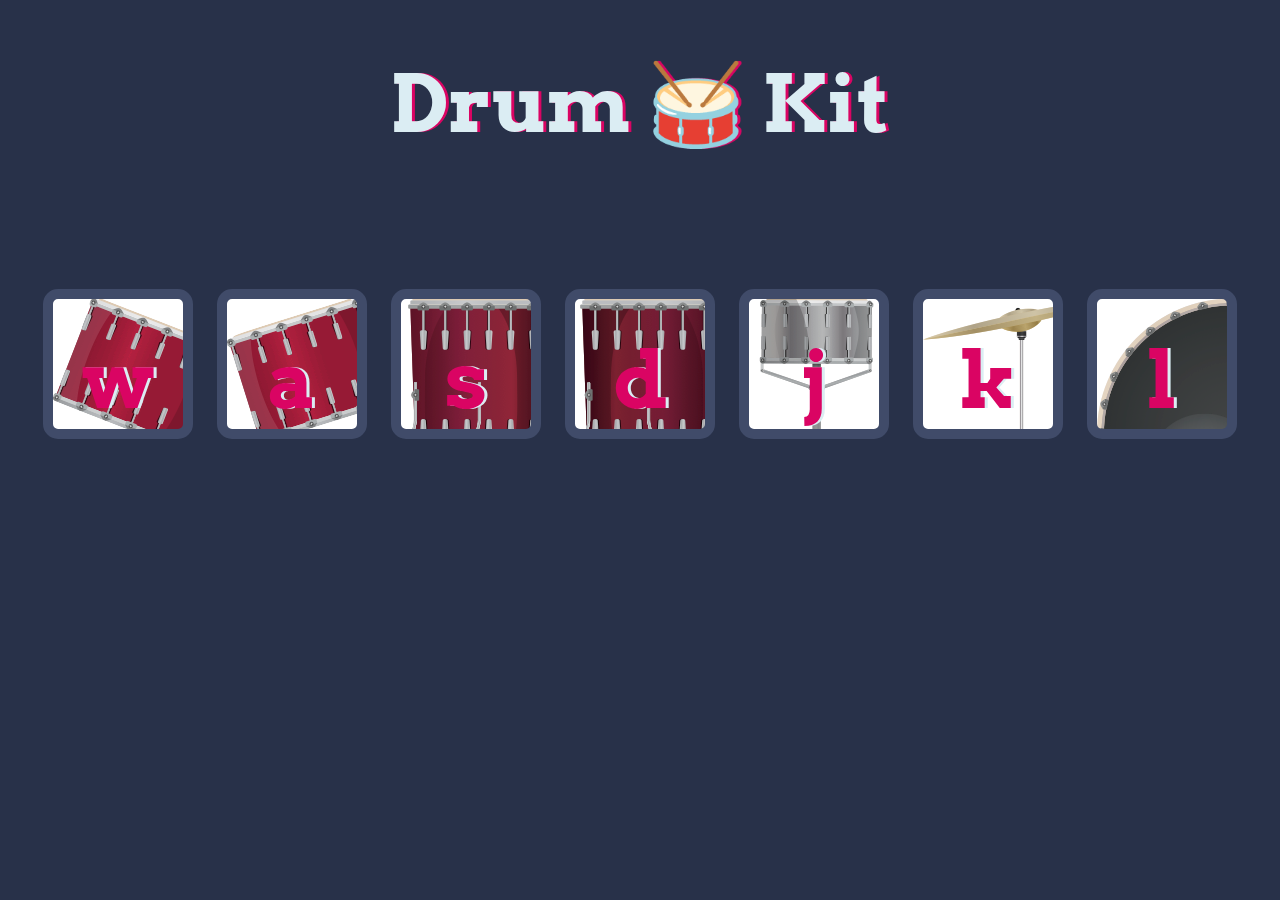
<file: Drum Kit/index.html>
<!DOCTYPE html>
<html lang="en" dir="ltr">

<head>
  <meta charset="utf-8">
  <title>Drum Kit</title>
  <link rel="stylesheet" href="styles.css">
  <link href="https://fonts.googleapis.com/css?family=Arvo" rel="stylesheet">
</head>

<body>

  <h1 id="title">Drum 🥁 Kit</h1>
  <div class="set">
    <button class="w drum">w</button>
    <button class="a drum">a</button>
    <button class="s drum">s</button>
    <button class="d drum">d</button>
    <button class="j drum">j</button>
    <button class="k drum">k</button>
    <button class="l drum">l</button>
  </div>


  <script src="index.js" charset="utf-8"></script>
</body>

</html>
</file>
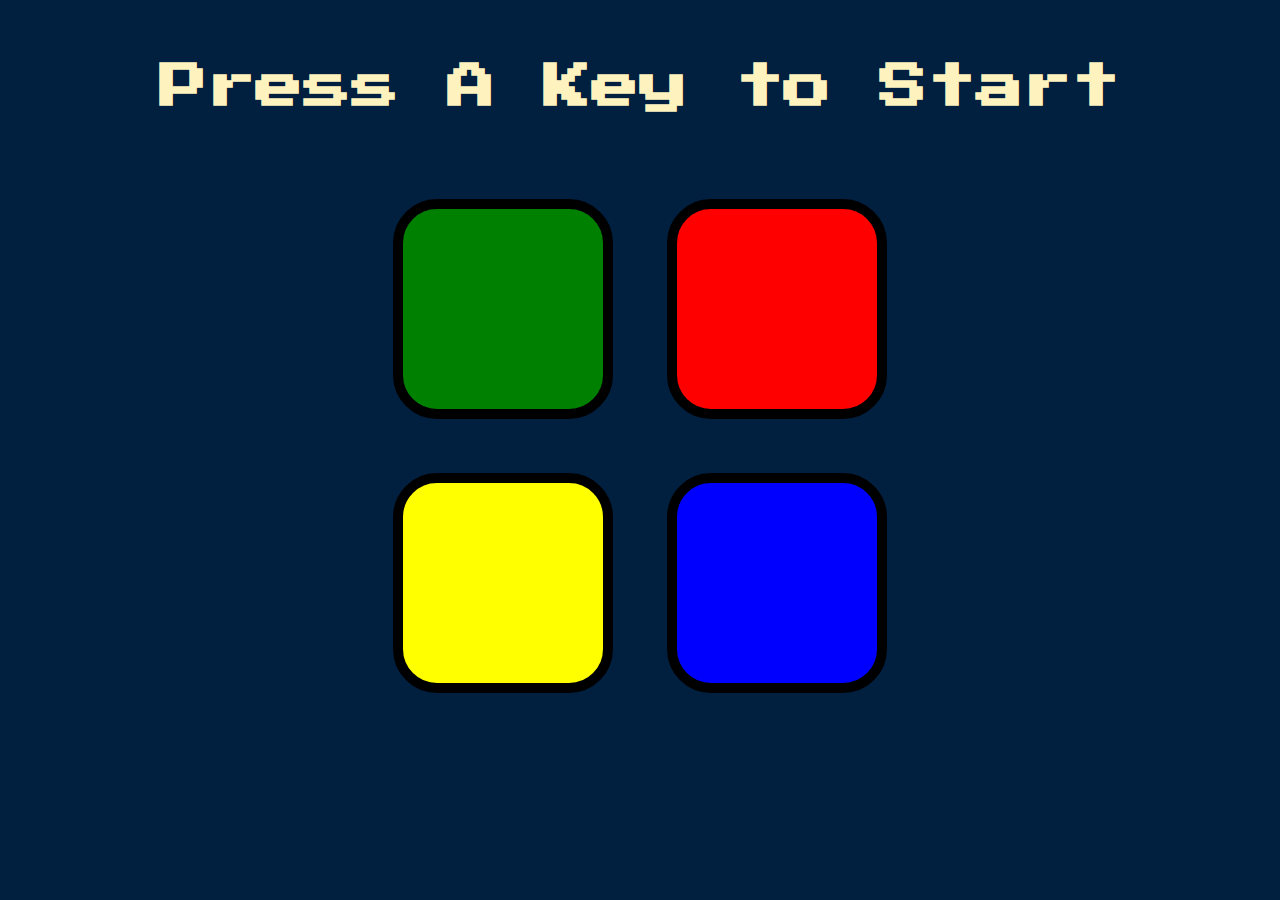
<file: Simon Game/index.html>
<!DOCTYPE html>
<html lang="en" dir="ltr">

<head>
  <meta charset="utf-8">
  <title>Simon</title>
  <link rel="stylesheet" href="styles.css">
  <link href="https://fonts.googleapis.com/css?family=Press+Start+2P" rel="stylesheet">
</head>

<body>
  <h1 id="level-title">Press A Key to Start</h1>
  <div class="container">
    <div lass="row">

      <div type="button" id="green" class="btn green">

      </div>

      <div type="button" id="red" class="btn red">

      </div>
    </div>

    <div class="row">

      <div type="button" id="yellow" class="btn yellow">

      </div>
      <div type="button" id="blue" class="btn blue">

      </div>

    </div>

  </div>
  <script src="https://ajax.googleapis.com/ajax/libs/jquery/3.7.1/jquery.min.js"></script>
  <script src="script.js"></script>
</body>

</html>
</file>
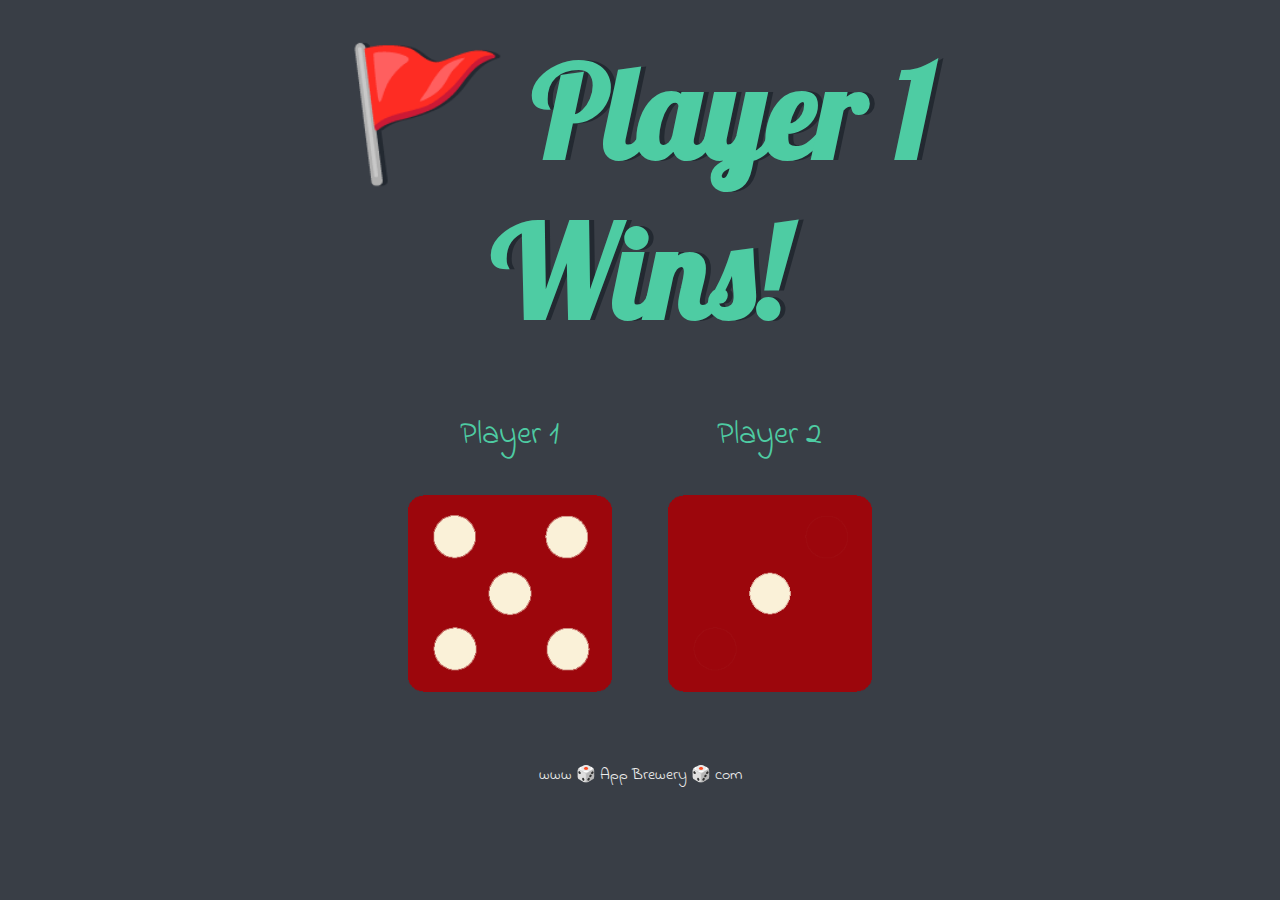
<file: Random Dice/dicee.html>
<!DOCTYPE html>
<html lang="en" dir="ltr">
  <head>
    <meta charset="utf-8">
    <title>Dicee</title>
    <link rel="stylesheet" href="styles.css">
    <link href="https://fonts.googleapis.com/css?family=Indie+Flower|Lobster" rel="stylesheet">

  </head>
  <body>

    <div class="container">
      <h1>Refresh Me</h1>

      <div class="dice">
        <p>Player 1</p>
        <img class="img1" src="">
      </div>

      <div class="dice">
        <p>Player 2</p>
        <img class="img2" src="">
      </div>

    </div>

    <script src="script.js" charset="utf-8"></script>
  </body>

  <footer>
    www 🎲 App Brewery 🎲 com
  </footer>
</html>
</file>
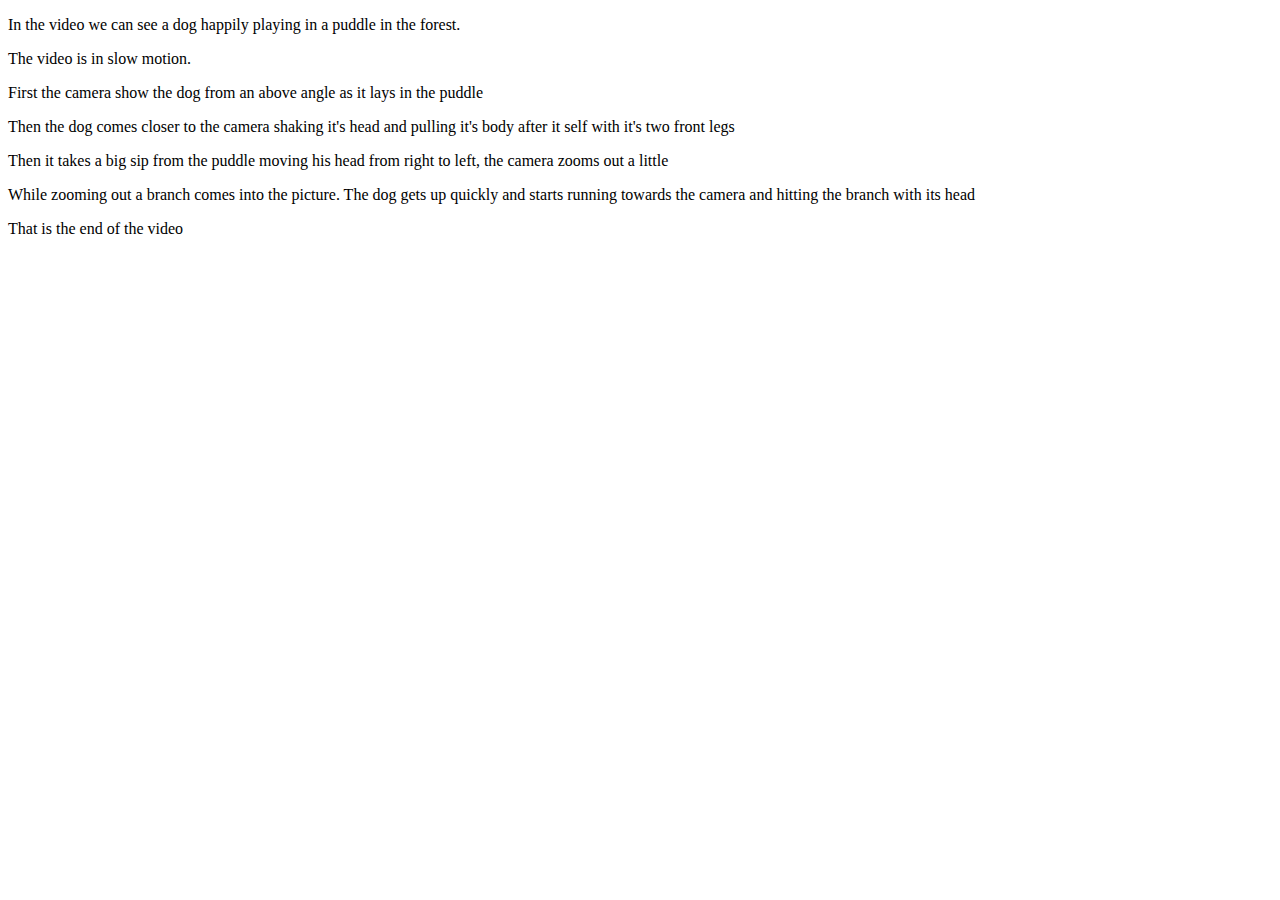
<file: TinDog/script.html>
<!DOCTYPE html PUBLIC 
"-//W3C//DTD XHTML 1.0 Strict//EN" 
"http://www.w3.org/TR/xhtml1/DTD/xhtml1-strict.dtd">
<html xmlns="http://www.w3.org/1999/xhtml" xml:lang="en" lang="en">
<head>
<meta http-equiv="content-type" content="text/xml; charset=utf-8" />

<title></title>
<style type = "text/css">


</style>

</head>

<body>
<p>In the video we can see a dog happily playing in a puddle in the forest.</p>
<p>The video is in slow motion.</p>
<p>First the camera show the dog from an above angle as it lays in the puddle</p>
<p>Then the dog comes closer to the camera shaking it's head and pulling it's body after it self with it's two front legs</p>
<p>Then it takes a big sip from the puddle moving his head from right to left, the camera zooms out a little</p>
<p>While zooming out a branch comes into the picture. The dog gets up quickly and starts running towards the camera and hitting the branch with its head</p>
<p>That is the end of the video</p>


</body>
</html>
</file>
<file: Drum Kit/styles.css>
body {
  text-align: center;
  background-color: #283149;
}

h1 {
  font-size: 5rem;
  color: #DBEDF3;
  font-family: "Arvo", cursive;
  text-shadow: 3px 0 #DA0463;

}

footer {
  color: #DBEDF3;
  font-family: sans-serif;
}

.w {
  background-image: url("images/tom1.png");
}

.a {
  background-image: url("images/tom2.png");
}

.s {
  background-image: url("images/tom3.png");
}

.d {
  background-image: url("images/tom4.png");
}

.j {
  background-image: url("images/snare.png");
}

.k {
  background-image: url("images/crash.png");
}

.l {
  background-image: url("images/kick.png");
}

.set {
  margin: 10% auto;
}

.game-over {
  background-color: red;
  opacity: 0.8;
}

.pressed {
  box-shadow: 0 3px 4px 0 #DBEDF3;
  opacity: 0.5;
}

.red {
  color: red;
}

.drum {
  outline: none;
  border: 10px solid #404B69;
  font-size: 5rem;
  font-family: 'Arvo', cursive;
  line-height: 2;
  font-weight: 900;
  color: #DA0463;
  text-shadow: 3px 0 #DBEDF3;
  border-radius: 15px;
  display: inline-block;
  width: 150px;
  height: 150px;
  text-align: center;
  margin: 10px;
  background-color: white;
}
</file>
<file: Simon Game/styles.css>
body {
  text-align: center;
  background-color: #011F3F;
}

#level-title {
  font-family: 'Press Start 2P', cursive;
  font-size: 3rem;
  margin:  5%;
  color: #FEF2BF;
}

.container {
  display: block;
  width: 50%;
  margin: auto;

}

.btn {
  margin: 25px;
  display: inline-block;
  height: 200px;
  width: 200px;
  border: 10px solid black;
  border-radius: 20%;
}

.game-over {
  background-color: red;
  opacity: 0.8;
}

.red {
  background-color: red;
}

.green {
  background-color: green;
}

.blue {
  background-color: blue;
}

.yellow {
  background-color: yellow;
}

.pressed {
  box-shadow: 0 0 20px white;
  background-color: grey;
}
</file>
<file: Random Dice/styles.css>
.container {
  width: 70%;
  margin: auto;
  text-align: center;
}

.dice {
  text-align: center;
  display: inline-block;

}

body {
  background-color: #393E46;
}

h1 {
  margin: 30px;
  font-family: 'Lobster', cursive;
  text-shadow: 5px 0 #232931;
  font-size: 8rem;
  color: #4ECCA3;
}

p {
  font-size: 2rem;
  color: #4ECCA3;
  font-family: 'Indie Flower', cursive;
}

img {
  width: 80%;
}

footer {
  margin-top: 5%;
  color: #EEEEEE;
  text-align: center;
  font-family: 'Indie Flower', cursive;

}
</file>
